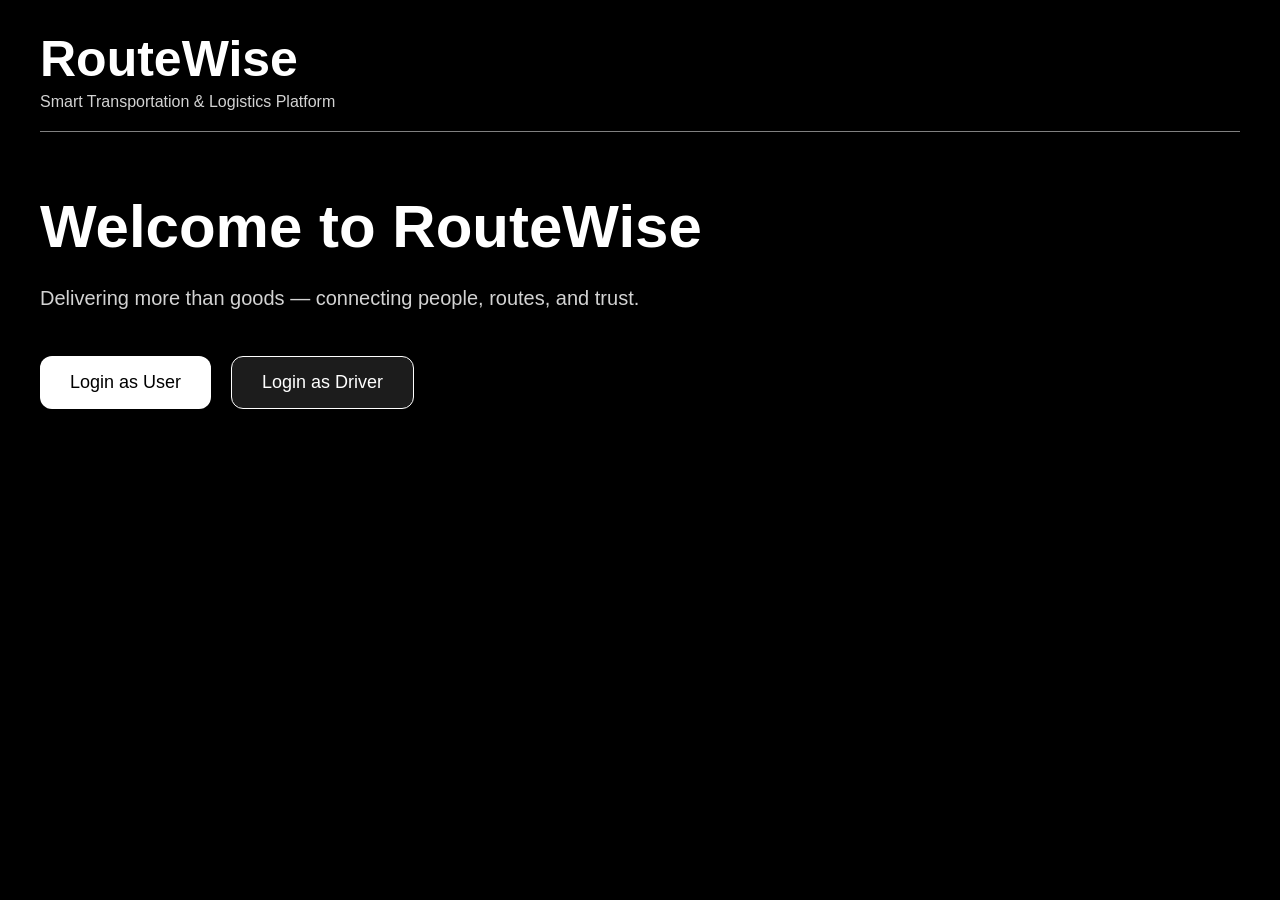
<file: src/main/resources/static/index.html>
<!DOCTYPE html>
<html lang="en">

<head>
    <meta charset="UTF-8">
    <meta name="viewport" content="width=device-width, initial-scale=1.0">
    <title>RouteWise</title>

    <link rel="stylesheet" href="style.css">
</head>

<body>

<div class="container">

    <!-- HEADER -->

    <div class="header">

        <div class="logo">
            <h1>RouteWise</h1>
            <p>Smart Transportation & Logistics Platform</p>
        </div>


    </div>

    <!-- HOME PAGE -->
    <div class="hero">

        <h2>Welcome to RouteWise</h2>

        <p>
            Delivering more than goods — connecting people, routes, and trust.
        </p>

        <div class="buttons">

            <button class="white-btn" onclick="showUserLogin()">
                Login as User
            </button>

            <button class="black-btn" onclick="showDriverLogin()">
                Login as Driver
            </button>

        </div>

    </div>

</div>

<!-- USER LOGIN -->

<div id="userLoginPage" class="hidden card">

    <h1>User Login</h1>

    <input type="text" placeholder="Enter Phone Number">

    <input type="password" placeholder="Enter Password">

    <div class="buttons">

        <button class="white-btn" onclick="showRideSearch()">
            Login
        </button>

        <button class="black-btn">
            Create Account
        </button>

    </div>

</div>

<!-- DRIVER LOGIN -->

<div id="driverLoginPage" class="hidden card">

    <h1>Driver Login</h1>

    <input type="text" placeholder="Enter Phone Number">

    <input type="password" placeholder="Enter Password">

    <div class="buttons">

        <button class="white-btn" onclick="showDriverDashboard()">
            Login
        </button>

        <button class="black-btn">
            Create Account
        </button>

    </div>

</div>

<!-- SEARCH RIDE -->

<div id="rideSearchPage" class="hidden card">

    <h1>Search Ride</h1>

    <input type="text" value="Mumbai" readonly>

    <input type="text" value="Nashik" readonly>

    <input type="text" value="Paper Bundles" readonly>

    <select>

        <option>Tempo</option>

        <option>Mini Truck</option>

        <option>Truck</option>

    </select>

    <div class="buttons">

        <button class="white-btn" onclick="showDrivers()">
            Search Drivers
        </button>

    </div>

</div>

<!-- DRIVERS -->

<div id="driversPage" class="hidden">

    <h1>Available Drivers</h1>

    <!-- DRIVER 1 -->

    <div class="driver-card">

        <h3>Rajesh</h3>

        <p>Vehicle: Tempo</p>

        <p>Location: Mumbai</p>

        <p>Price: ₹5000</p>

        <p class="status">Available</p>

        <div class="buttons">

            <button class="white-btn" onclick="bookRide('Rajesh',5000)">
                Book Ride
            </button>

        </div>

    </div>

    <!-- DRIVER 2 -->

    <div class="driver-card">

        <h3>Amit</h3>

        <p>Vehicle: Mini Truck</p>

        <p>Location: Mumbai</p>

        <p>Price: ₹6500</p>

        <p class="status">Available</p>

        <div class="buttons">

            <button class="white-btn" onclick="bookRide('Amit',6500)">
                Book Ride
            </button>

        </div>

    </div>

    <!-- DRIVER 3 -->

    <div class="driver-card">

        <h3>Suresh</h3>

        <p>Vehicle: Truck</p>

        <p>Location: Mumbai</p>

        <p>Price: ₹8000</p>

        <p class="not-available">Not Available</p>

    </div>

</div>

<!-- DRIVER DASHBOARD -->

<div id="driverDashboard" class="hidden card">

    <h1>Driver Dashboard</h1>

    <h2 style="margin-top:30px;">
        Ride Request
    </h2>

    <p style="margin-top:20px;">
        Pickup: Mumbai
    </p>

    <p>Drop: Nashik</p>

    <p>Goods: Paper Bundles</p>

    <p>Amount: ₹5000</p>

    <div class="buttons">

        <button class="white-btn" onclick="acceptRide()">
            Accept Ride
        </button>

    </div>

</div>

<!-- SUCCESS PAGE -->

<div id="successPage" class="hidden success">

    <h1>Ride Accepted</h1>

    <p>
        Rajesh has accepted the ride successfully.
    </p>

</div>

</div>

<script src="script.js"></script>

</body>

</html>
</file>
<file: src/main/resources/static/style.css>
*{
    margin:0;
    padding:0;
    box-sizing:border-box;
    font-family:Arial;
}

body{
    background:black;
    color:white;
    min-height:100vh;
    padding:30px;
}

.container{
    max-width:1200px;
    margin:auto;
}

.header{
    display:flex;
    justify-content:space-between;
    align-items:center;
    border-bottom:1px solid gray;
    padding-bottom:20px;
}

.logo h1{
    font-size:50px;
}

.logo p{
    color:lightgray;
    margin-top:5px;
}

.monitor{
    background:white;
    color:black;
    padding:12px 20px;
    border-radius:10px;
    font-weight:bold;
}

.hero{
    margin-top:60px;
}

.hero h2{
    font-size:60px;
}

.hero p{
    color:lightgray;
    font-size:20px;
    margin-top:20px;
    width:700px;
    line-height:35px;
}

.buttons{
    display:flex;
    gap:20px;
    margin-top:40px;
}

button{
    padding:15px 30px;
    border:none;
    border-radius:12px;
    cursor:pointer;
    font-size:18px;
}

.white-btn{
    background:white;
    color:black;
}

.black-btn{
    background:#1c1c1c;
    color:white;
    border:1px solid white;
}

.card{
    background:#111;
    padding:30px;
    border-radius:20px;
    margin-top:40px;
}

input,select{
    width:100%;
    padding:15px;
    margin-top:20px;
    border:none;
    border-radius:10px;
    background:#222;
    color:white;
}

.hidden{
    display:none;
}

.driver-card{
    background:#111;
    padding:30px;
    border-radius:20px;
    border:1px solid gray;
    margin-top:25px;
}

.driver-card h3{
    font-size:30px;
    margin-bottom:15px;
}

.driver-card p{
    margin-top:10px;
}

.status{
    color:lightgreen;
}

.not-available{
    color:red;
}

.success{
    text-align:center;
    margin-top:100px;
}

.success h1{
    font-size:60px;
    color:lightgreen;
}

.success p{
    font-size:22px;
    color:lightgray;
    margin-top:20px;
}
</file>
